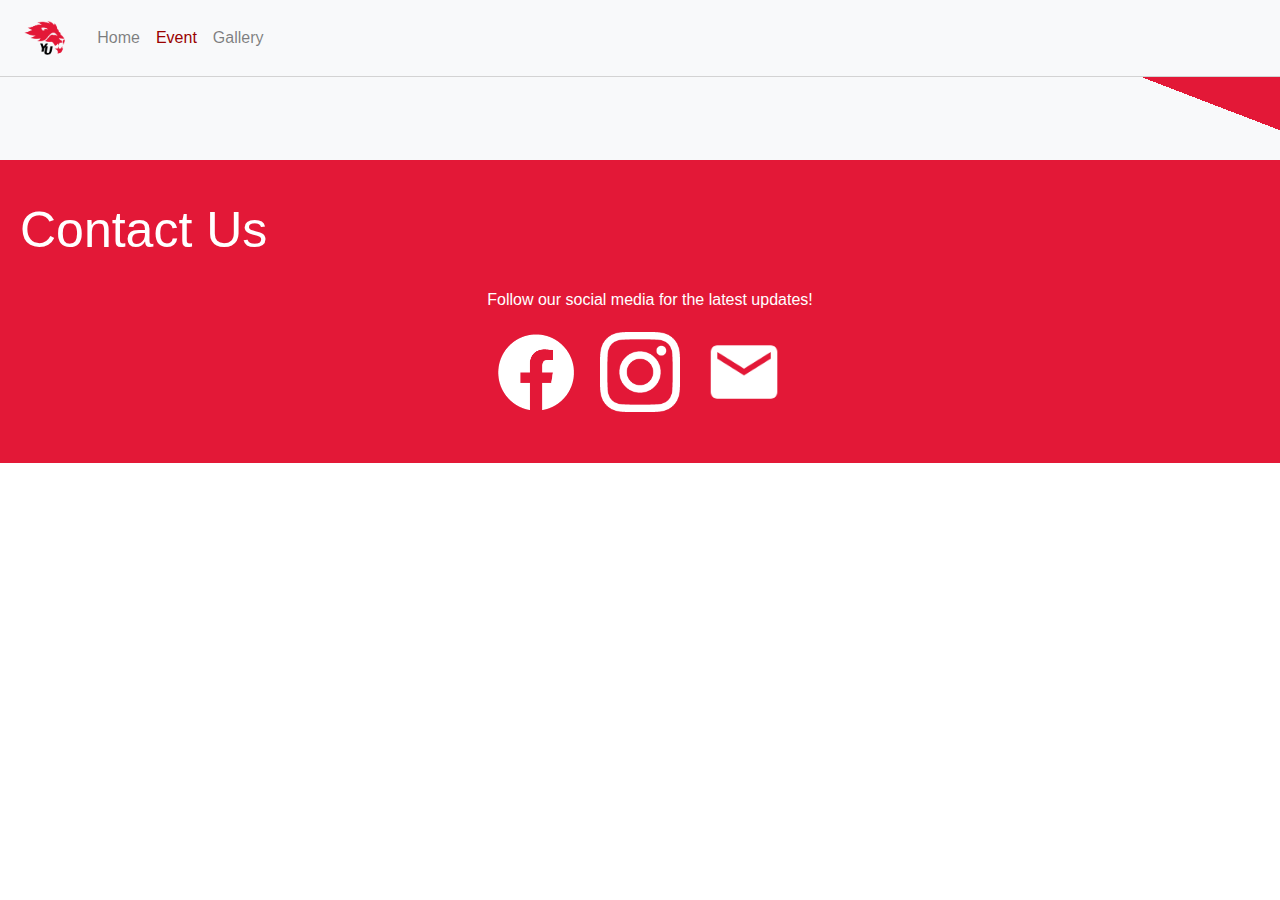
<file: event.html>
<!DOCTYPE html>

<head>
    <meta charset="utf-8">
    <meta http-equiv="X-UA-Compatible" content="IE=edge,chrome=1">
    <title>YorkU Badminton Club</title>
    <meta name="description" content="York University Recreational Badminton Club">
    <meta name="author" content="Stephen Hwang and Benson Su">
    <meta name="viewport" content="width=device-width">
    <link rel="icon" href="images/favicon/lions-logo.png">
    <!-- Place favicon.ico and apple-touch-icon.png in the root directory -->

    <link rel="stylesheet" href="css/event.css">
    <link rel="stylesheet" href="https://stackpath.bootstrapcdn.com/bootstrap/4.3.1/css/bootstrap.min.css" integrity="sha384-ggOyR0iXCbMQv3Xipma34MD+dH/1fQ784/j6cY/iJTQUOhcWr7x9JvoRxT2MZw1T" crossorigin="anonymous">

    <script defer src="https://code.jquery.com/jquery-3.4.1.min.js" integrity="sha256-CSXorXvZcTkaix6Yvo6HppcZGetbYMGWSFlBw8HfCJo=" crossorigin="anonymous"></script>
    <script defer src="https://cdnjs.cloudflare.com/ajax/libs/popper.js/1.14.7/umd/popper.min.js" integrity="sha384-UO2eT0CpHqdSJQ6hJty5KVphtPhzWj9WO1clHTMGa3JDZwrnQq4sF86dIHNDz0W1" crossorigin="anonymous"></script>
    <script defer src="https://stackpath.bootstrapcdn.com/bootstrap/4.3.1/js/bootstrap.min.js" integrity="sha384-JjSmVgyd0p3pXB1rRibZUAYoIIy6OrQ6VrjIEaFf/nJGzIxFDsf4x0xIM+B07jRM" crossorigin="anonymous"></script>
    <script defer src="js/event.js"></script>
</head>

<body>
    <!-- Add your site or application content here -->
    <nav id="navbar" class="navbar navbar-expand-lg navbar-light bg-light">
        <button class="navbar-toggler" type="button" data-toggle="collapse" data-target="#navbarTogglerDemo03" aria-controls="navbarTogglerDemo03" aria-expanded="false" aria-label="Toggle navigation">
              <span class="navbar-toggler-icon"></span>
            </button>
        <a class="navbar-brand" href="#"><img id="navbar-logo" src="images/favicon/lions-logo.png"></a>

        <div class="collapse navbar-collapse" id="navbarTogglerDemo03">
            <ul class="navbar-nav mr-auto mt-2 mt-lg-0">
                <li class="nav-item">
                    <a class="nav-link" href="index.html">Home <span class="sr-only">(current)</span></a>
                </li>
                <li class="nav-item active">
                    <a class="nav-link" href="event.html">Event</a>
                </li>
                <li class="nav-item">
                    <a class="nav-link" href="gallery.html">Gallery</a>
                </li>
            </ul>
        </div>
    </nav>
    <section class="background">
        <section class="subsection" id="events">
            <!-- <h2>Events</h2>
            <div class="ann-message">
                <h3 class="ann-title">Club Cancelled</h3>
                <p class="ann-date">November 2020</p>
                <p class="ann-content">yeet skeet the holy sheet, yeet skeet the holy sheet yeet skeet the holy sheet yeet skeet the holy sheetyeet skeet the holy sheetyeet skeet the holy sheet</p>
                <a class="ann-url" href="google.com">See Details</a>
            </div> -->

        </section>
    </section>
    <section class="subsection gallery-page" id="contact">
        <h2>Contact Us</h2>
        <p>Follow our social media for the latest updates!</p>
        <a target="_blank" href="https://www.facebook.com/groups/YUBadminton/"><img src="images/favicon/facebook-logo.png"></a>
        <a target="_blank" href="https://www.instagram.com/yubadmintonclub/"><img src="images/favicon/instagram-logo.png"></a>
        <a target="_blank" href="mailto:yubcinfo@gmail.com"><img src="images/favicon/email-icon.png"></a>
    </section>

</body>

</html>
</file>
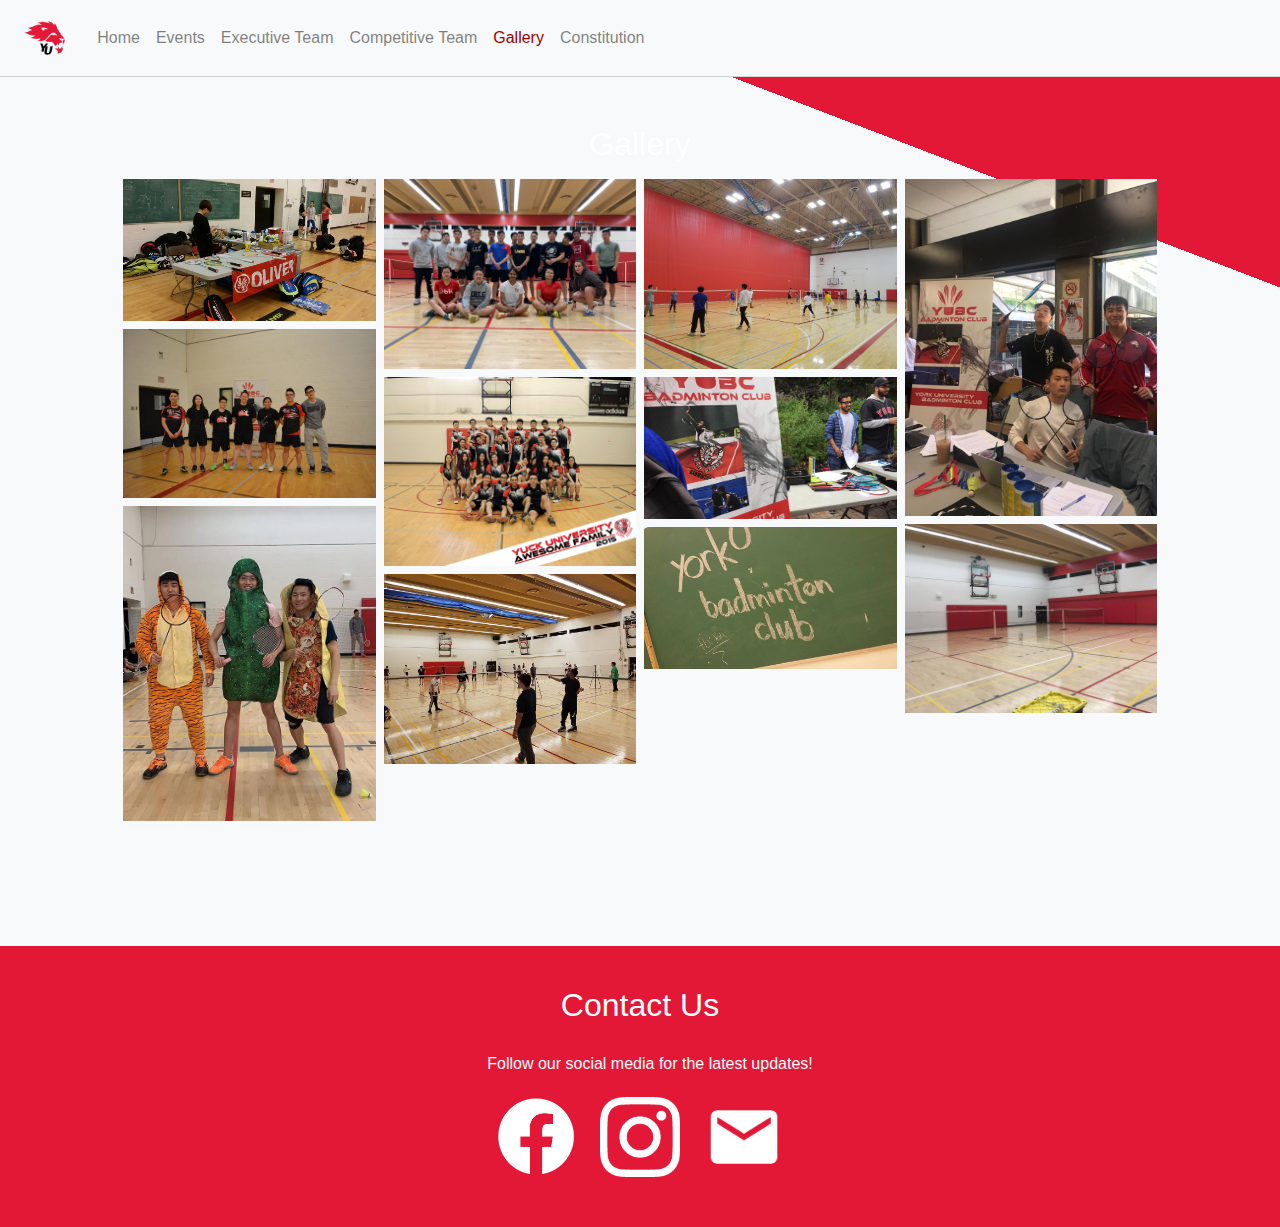
<file: gallery.html>
<!DOCTYPE html>

<head>
    <meta charset="utf-8">
    <meta http-equiv="X-UA-Compatible" content="IE=edge,chrome=1">
    <title>YorkU Badminton Club</title>
    <meta name="description" content="York University Recreational Badminton Club">
    <meta name="author" content="Stephen Hwang and Benson Su">
    <meta name="viewport" content="width=device-width">
    <link rel="icon" href="../images/favicon/lions-logo.png">
    <!-- Place favicon.ico and apple-touch-icon.png in the root directory -->

    <link rel="stylesheet" href="css/gallery.css">
    <link rel="stylesheet" href="css/main.css">
    <link rel="stylesheet" href="lightbox/css/lightbox.css" />
    <link rel="stylesheet" href="https://stackpath.bootstrapcdn.com/bootstrap/4.3.1/css/bootstrap.min.css" integrity="sha384-ggOyR0iXCbMQv3Xipma34MD+dH/1fQ784/j6cY/iJTQUOhcWr7x9JvoRxT2MZw1T" crossorigin="anonymous">

    <script defer src="https://code.jquery.com/jquery-3.4.1.min.js" integrity="sha256-CSXorXvZcTkaix6Yvo6HppcZGetbYMGWSFlBw8HfCJo=" crossorigin="anonymous"></script>
    <script defer src="https://cdnjs.cloudflare.com/ajax/libs/popper.js/1.14.7/umd/popper.min.js" integrity="sha384-UO2eT0CpHqdSJQ6hJty5KVphtPhzWj9WO1clHTMGa3JDZwrnQq4sF86dIHNDz0W1" crossorigin="anonymous"></script>
    <script defer src="https://stackpath.bootstrapcdn.com/bootstrap/4.3.1/js/bootstrap.min.js" integrity="sha384-JjSmVgyd0p3pXB1rRibZUAYoIIy6OrQ6VrjIEaFf/nJGzIxFDsf4x0xIM+B07jRM" crossorigin="anonymous"></script>
    <script defer src="lightbox/js/lightbox.js"></script>
    <script defer src="js/gallery.js"></script>
</head>

<body>
    <!-- Add your site or application content here -->
    <nav id="navbar" class="navbar navbar-expand-lg navbar-light bg-light">
        <button class="navbar-toggler" type="button" data-toggle="collapse" data-target="#navbarTogglerDemo03" aria-controls="navbarTogglerDemo03" aria-expanded="false" aria-label="Toggle navigation">
              <span class="navbar-toggler-icon"></span>
            </button>
        <a class="navbar-brand" href="#"><img id="navbar-logo" src="images/favicon/lions-logo.png"></a>

        <div class="collapse navbar-collapse" id="navbarTogglerDemo03">
            <ul class="navbar-nav mr-auto mt-2 mt-lg-0">
                <li class="nav-item">
                    <a class="nav-link" href="../index.html">Home </a>
                </li>
                <li class="nav-item">
                    <a class="nav-link" href="events.html">Events</a>
                </li>
                <li class="nav-item">
                    <a class="nav-link" href="exec.html">Executive Team</a>
                </li>
                <li class="nav-item">
                    <a class="nav-link" href="team.html">Competitive Team</a>
                </li>
                <li class="nav-item active">
                    <a class="nav-link" href="gallery.html">Gallery<span class="sr-only">(current)</span></a>
                </li>
                <li class="nav-item">
                    <a class="nav-link" href="constitution.html">Constitution</a>
                </li>
            </ul>
        </div>
    </nav>
    <section class="background" id="gallery">
        <div id="canvas">
            <h2>Gallery</h2>
            <div class="grid-container" id="layout">
                <div class="column-1">
                </div>
                <div class="column-2">
                </div>
                <div class="column-3">
                </div>
                <div class="column-4">
                </div>
            </div>
        </div>
    </section>
    <section class="subsection gallery-page" id="contact">
        <h2>Contact Us</h2>
        <p>Follow our social media for the latest updates!</p>
        <a target="_blank" href="https://www.facebook.com/groups/YUBadminton/"><img src="images/favicon/facebook-logo.png"></a>
        <a target="_blank" href="https://www.instagram.com/yubadmintonclub/"><img src="images/favicon/instagram-logo.png"></a>
        <a target="_blank" href="mailto:yubcinfo@gmail.com"><img src="images/favicon/email-icon.png"></a>
    </section>

</body>

</html>
</file>
<file: css/event.css>
html,
body {
    height: 100%;
}

h2 {
    text-align: left;
    font-size: 50px;
}

body a:hover {
    text-decoration: none;
    color: unset;
}

section {
    padding: 40px;
}

.background {
    background-color: #e31837;
    background-image: -webkit-linear-gradient(249deg, #e31837 20%, #f8f9fa 20%);
}

.subsection h2 {
    font-size: 50px;
}

#navbar {
    position: fixed;
    width: 100%;
    z-index: 99;
    border-bottom: solid 1px lightgrey;
}

#navbar-logo {
    height: 50px;
}

#navbar a.nav-link {
    transition: 0.4s;
}

#navbar .active a.nav-link {
    color: #9a0100;
}

#navbar a.nav-link:hover {
    color: #9a0100;
    transition: 0.4s;
}

#contact {
    text-align: center;
    padding: 40px 20px;
}

#contact.gallery-page {
    background: #e31837;
    color: white;
}

#contact img,
#contact p {
    display: inline-block;
    width: 80px;
    margin: 10px;
}

#contact p {
    width: 100%;
    margin-top: 20px;
}

#contact-email {
    vertical-align: middle;
    font-size: 126px;
}

#hero {
    height: 100%;
}

#hero h2 {
    position: relative;
    top: calc(8% + 65px);
    font-size: 4.5vw;
    font-weight: bold;
    color: black;
}

#hero .title-split-2 {
    left: 14%;
    display: inline-block;
    position: relative;
}

#hero .gist {
    color: white;
    position: relative;
    text-align: right;
    width: 35%;
    top: calc(40% + 65px);
    left: 15%;
}

.diagonal-split-background {
    background-color: #e31837;
    background-image: -webkit-linear-gradient(69deg, #e31837 48%, #f8f9fa 48%);
}

#hyperlink {
    color: white;
    text-decoration: none;
    background-color: none;
}

@media screen and (max-width: 1200px) {
    #hero .gist {
        text-align: left;
        width: 50%;
        left: 140px;
        top: calc(45% + 100px);
    }
}

@media screen and (max-width: 600px) {
    #hero h2 {
        font-size: 9vw;
    }
    #hero .gist {
        text-align: left;
        width: 100%;
        left: 0;
        top: calc(40% + 100px);
    }
    #schedule #gym-img {
        display: none;
    }
}

@media screen and (max-width: 375px) {
    #hero .gist {
        top: calc(35% + 100px);
    }
}

@media screen and (max-width: 320px) {
    #hero .gist {
        top: calc(30% + 100px);
    }
}

#events {
    text-align: center;
}

#events .ann-message {
    margin-top: 30px;
}

#events .ann-title {
    margin: 0;
    font-size: 1.3rem;
}

#events .ann-date {
    font-style: oblique;
    margin: 0;
}

#events .ann-content {
    margin-top: 20px;
    margin-bottom: 0;
}
</file>
<file: css/gallery.css>
html,
body {
    height: 100%;
}

h2 {
    text-align: center;
    font-size: 32px;
}

section {
    padding: 40px;
}

section:nth-child(even) {
    background-color: #f8f9fa;
}

section:nth-child(odd) {
    background-color: #e31837;
    color: white;
}

#navbar {
    position: fixed;
    width: 100%;
    z-index: 99;
    border-bottom: solid 1px lightgrey;
}

#navbar-logo {
    height: 50px;
}

#navbar a.nav-link {
    transition: 0.4s;
}

#navbar .active a.nav-link {
    color: #9a0100;
}

#navbar a.nav-link:hover {
    color: #9a0100;
    transition: 0.4s;
}

#contact {
    text-align: center;
    padding: 40px;
}

#contact img,
#contact p {
    display: inline-block;
    width: 80px;
    margin: 10px;
}

#contact p {
    width: 100%;
    margin-top: 20px;
}

#contact-email {
    vertical-align: middle;
    font-size: 126px;
}

#hero h2 {
    position: relative;
    top: calc(10% + 77px);
    font-size: 4.5vw;
    font-weight: bold;
}

#canvas {
    max-width: 1800px;
    margin: 10px auto;
    padding: 75px;
}

.background {
    background-color: #e31837;
    background-image: -webkit-linear-gradient(249deg, #e31837 20%, #f8f9fa 20%);
}

.grid-container {
    display: flex;
    flex-wrap: wrap;
    padding: 0 4px;
}

.grid-container img {
    margin-top: 8px;
    vertical-align: middle;
    width: 100%;
}

.column-1 {
    flex: 25%;
    max-width: 25%;
    padding: 0 4px;
}

.column-2 {
    flex: 25%;
    max-width: 25%;
    padding: 0 4px;
}

.column-3 {
    flex: 25%;
    max-width: 25%;
    padding: 0 4px;
}

.column-4 {
    flex: 25%;
    max-width: 25%;
    padding: 0 4px;
}

.top-images {
    flex: 50%;
}

.lb-number {
    display: none;
}

@media screen and (max-width: 991px) {
    .background {
        background-color: #e31837;
        background-image: -webkit-linear-gradient(249deg, #e31837 3.2%, #f8f9fa 3.2%);
    }
    .column-1 {
        flex: 100%;
        max-width: 100%;
        padding: 0 4px;
    }
    .column-2 {
        flex: 100%;
        max-width: 100%;
        padding: 0 4px;
    }
    .column-3 {
        flex: 100%;
        max-width: 100%;
        padding: 0 4px;
    }
    .column-4 {
        flex: 100%;
        max-width: 100%;
        padding: 0 4px;
    }
}
</file>
<file: css/main.css>
html,
body {
    height: 100%;
    color: rgba(0, 0, 0, 0.9);
}

h1 {
    text-align: center;
}

h2 {
    text-align: center;
    font-size: 32px;
}

ul {
    list-style-position: inside;
}

body a:hover {
    text-decoration: none;
    color: unset;
}

section {
    padding: 40px;
    text-align: center;
}

section:nth-child(odd) {
    background-color: #f8f9fa;
}

section:nth-child(even) {
    background-color: #e31837;
    color: white;
}

#navbar {
    position: fixed;
    width: 100%;
    z-index: 99;
    border-bottom: solid 1px lightgrey;
}

#navbar-logo {
    height: 50px;
}

#navbar a.nav-link {
    transition: 0.4s;
}

#navbar .active a.nav-link {
    color: #9a0100;
}

#navbar a.nav-link:hover {
    color: #9a0100;
    transition: 0.4s;
}

#contact {
    padding: 40px 20px;
}

#contact {
    background: #e31837;
    color: white;
}

#contact img,
#contact p {
    display: inline-block;
    width: 80px;
    margin: 10px;
}

#contact p {
    width: 100%;
    margin-top: 20px;
}

#contact-email {
    vertical-align: middle;
    font-size: 126px;
}


/*
#hero {
    background: linear-gradient(
        rgba(255, 255, 255, 0.65), 
        rgba(255, 255, 255, 0)),
         url('../images/backgrounds/background_1.jpg');
    background-position: center;
    background-repeat: no-repeat;
    background-size: cover;
    background-attachment: fixed;

    padding-top: 96px;
    height: 100%;
    width: 100%;
}
*/

#hero {
    height: 120%;
}

#hero h2 {
    position: relative;
    top: calc(8% + 65px);
    font-size: 4.5vw;
    font-weight: bold;
    color: rgba(0, 0, 0, 0.9);
}

#hero .title-split-2 {
    left: 14%;
    display: inline-block;
    position: relative;
}

#hero .gist {
    color: white;
    position: relative;
    text-align: right;
    width: 35%;
    top: calc(35%);
    left: 15%;
}

.diagonal-split-background {
    background-color: #e31837;
    background-image: -webkit-linear-gradient(69deg, #e31837 48%, #f8f9fa 48%);
}

#schedule #gym-img {
    width: 35%;
    margin: 0 2.5% 2.5% 2.5%;
    border: solid 15px #f8f9fa;
}

#schedule article {
    display: inline-block;
    vertical-align: top;
    text-align: left;
    margin-left: 5%;
}

#schedule a {
    text-decoration: underline;
    color: unset;
}

#faq {
    transition: 0.8s ease;
    max-height: 170px;
    overflow: hidden;
}

#faq-toggle {
    transition: 0.8s ease;
    height: 50px;
    cursor: pointer;
    margin-bottom: 35px;
}

#faq-toggle.collapse {
    transform: rotate(180deg);
    display: inline;
}

#faq p:not(:last-child) {
    margin-bottom: 40px;
}

#hyperlink {
    color: white;
    text-decoration: none;
    background-color: none;
}

@media screen and (min-width: 750px) {
    section#faq.subsection {
        padding: 40px 140px;
    }
}

@media screen and (max-width: 1200px) {
    #hero {
        height: 100%;
    }
    #hero .gist {
        text-align: left;
        width: 75%;
        left: 100px;
        font-size: 15px;
        top: calc(20%);
    }
    .diagonal-split-background {
        background-color: #e31837;
        background-image: none;
    }
}

@media screen and (max-width: 600px) {
    #hero h2 {
        font-size: 9vw;
    }
    #hero .gist {
        text-align: left;
        width: 100%;
        left: 0;
        font-size: 13px;
    }
    #schedule #gym-img {
        display: none;
    }
}

@media screen and (max-width: 450px) {
    #hero {
        height: 150%;
    }
}


/* @media screen and (max-width: 600px) {
    #hero .gist {
        top: calc(35% + 100px);
    }
} */

#announcements {
    text-align: center;
}

#announcements .ann-message {
    margin-top: 30px;
}

#announcements .ann-title {
    margin: 0;
    font-size: 1.3rem;
}

#announcements .ann-date {
    font-style: oblique;
    margin: 0;
}

#announcements .ann-content {
    margin-top: 20px;
    margin-bottom: 0;
}

#announcements h1:first-child {
    margin-bottom: 25px;
}

#edit-container {
    width: calc(50% - 5px);
    display: inline-block;
    height: 100%;
    overflow: auto;
}

#preview-container {
    width: 50%;
    display: inline-block;
    height: 100%;
    overflow-y: auto;
}

#markdown-editor {
    height: calc(100% - 50px);
    width: 100%;
    display: block;
}

#edit-container .topnav {
    height: 50px;
    width: 100%;
}

#edit-container .topnav button {
    height: 30px;
}

#announcements {
    padding: 40px 15%;
}

#announcements h2 {
    font-size: 1.8rem;
    margin-bottom: 1.5rem;
}

#announcements h1,
#announcements h3 {
    color: rgba(0, 0, 0, 0.9)
}

#announcements h2,
#announcements h4 {
    color: rgba(0, 0, 0, 0.6)
}

#constitution{
    padding-top: 120px; 
}
</file>
